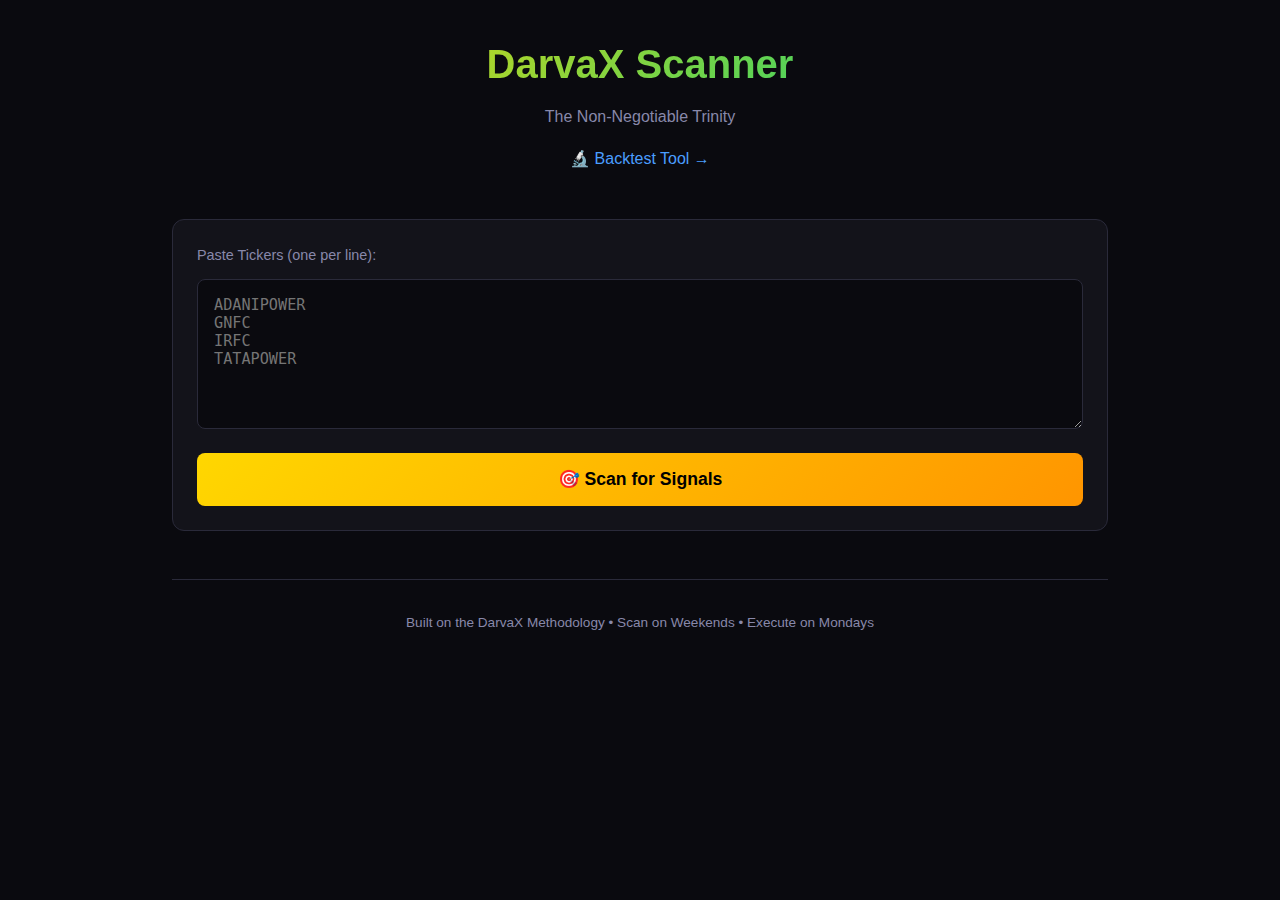
<file: frontend/index.html>
<!DOCTYPE html>
<html lang="en">

<head>
    <meta charset="UTF-8">
    <meta name="viewport" content="width=device-width, initial-scale=1.0">
    <title>DarvaX Scanner</title>
    <link rel="stylesheet" href="style.css">
</head>

<body>
    <div class="container">
        <header>
            <h1>DarvaX Scanner</h1>
            <p class="subtitle">The Non-Negotiable Trinity</p>
            <nav style="margin-top: 1rem;">
                <a href="backtest.html" style="color: #4a9eff; text-decoration: none;">🔬 Backtest Tool →</a>
            </nav>
        </header>

        <main>
            <section class="input-section">
                <label for="tickers">Paste Tickers (one per line):</label>
                <textarea id="tickers" placeholder="ADANIPOWER
GNFC
IRFC
TATAPOWER"></textarea>
                <button id="scan-btn">🎯 Scan for Signals</button>
            </section>

            <section class="results-section" id="results-section" style="display: none;">
                <h2>Verified Signals</h2>
                <div id="loading" class="loading" style="display: none;">
                    Scanning... ⏳
                </div>
                <table id="results-table">
                    <thead>
                        <tr>
                            <th>Priority</th>
                            <th>ATH</th>
                            <th>Ticker</th>
                            <th>Close</th>
                            <th>Trigger</th>
                            <th>Distance</th>
                            <th>Stop Loss</th>
                            <th>Volume</th>
                            <th>Action</th>
                        </tr>
                    </thead>
                    <tbody id="results-body">
                    </tbody>
                </table>
                <p id="no-results" class="no-results" style="display: none;">
                    No stocks passed all filters. Try different tickers.
                </p>
            </section>
        </main>

        <footer>
            <p>Built on the DarvaX Methodology • Scan on Weekends • Execute on Mondays</p>
        </footer>
    </div>

    <!-- Chart Analysis Modal -->
    <div id="analysis-modal" class="modal" style="display: none;">
        <div class="modal-content">
            <span class="modal-close" id="modal-close">&times;</span>
            <h2>📊 Chart Analysis: <span id="modal-ticker"></span></h2>

            <div id="upload-section">
                <p>Upload a Weekly/Monthly chart screenshot for forensic analysis:</p>
                <input type="file" id="chart-upload" accept="image/*">
                <button id="analyze-btn" disabled>🔬 Analyze Chart</button>
            </div>

            <div id="analysis-loading" style="display: none;" class="loading">
                Analyzing chart with Gemini Vision... 🧠
            </div>

            <div id="analysis-result" class="analysis-result" style="display: none;"></div>
        </div>
    </div>

    <script src="main.js"></script>
</body>

</html>
</file>
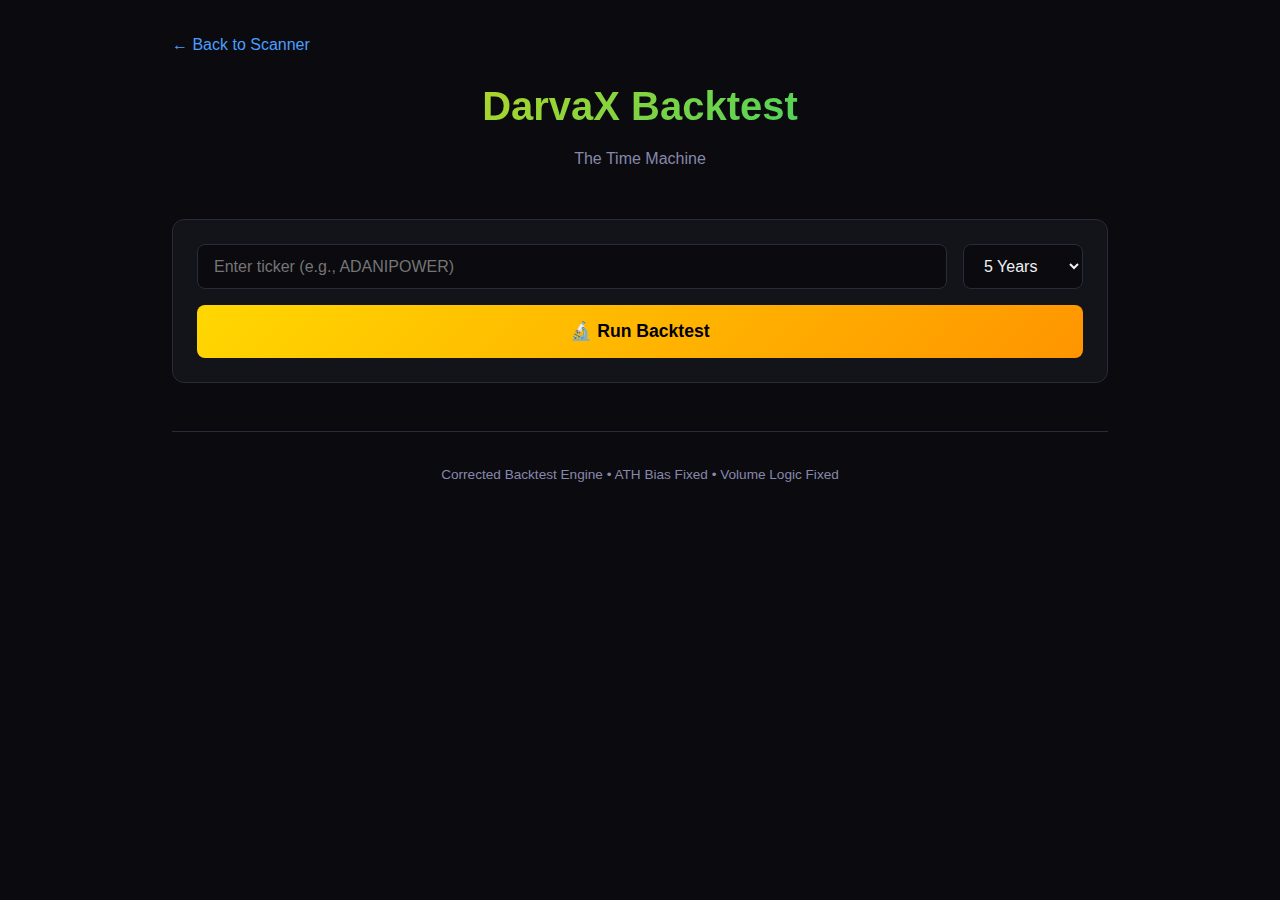
<file: frontend/backtest.html>
<!DOCTYPE html>
<html lang="en">

<head>
    <meta charset="UTF-8">
    <meta name="viewport" content="width=device-width, initial-scale=1.0">
    <title>DarvaX Backtest</title>
    <link rel="stylesheet" href="style.css">
    <style>
        .stats-grid {
            display: grid;
            grid-template-columns: repeat(auto-fit, minmax(120px, 1fr));
            gap: 1rem;
            margin-bottom: 2rem;
        }

        .stat-card {
            background: var(--bg-card);
            border: 1px solid var(--border);
            border-radius: 8px;
            padding: 1rem;
            text-align: center;
        }

        .stat-value {
            font-size: 1.5rem;
            font-weight: 700;
            margin-bottom: 0.25rem;
        }

        .stat-label {
            font-size: 0.75rem;
            color: var(--text-secondary);
            text-transform: uppercase;
        }

        .stat-positive {
            color: var(--accent-green);
        }

        .stat-negative {
            color: var(--accent-red);
        }

        .stat-neutral {
            color: var(--accent-gold);
        }

        .trade-win {
            background: rgba(0, 208, 132, 0.1);
        }

        .trade-loss {
            background: rgba(255, 71, 87, 0.1);
        }

        .trade-carry {
            background: rgba(255, 215, 0, 0.1);
        }

        .input-row {
            display: flex;
            gap: 1rem;
            margin-bottom: 1rem;
        }

        .input-row input {
            flex: 1;
            background: var(--bg-dark);
            border: 1px solid var(--border);
            border-radius: 8px;
            padding: 0.75rem 1rem;
            color: var(--text-primary);
            font-size: 1rem;
        }

        .input-row input:focus {
            outline: none;
            border-color: var(--accent-blue);
        }

        .input-row select {
            background: var(--bg-dark);
            border: 1px solid var(--border);
            border-radius: 8px;
            padding: 0.75rem 1rem;
            color: var(--text-primary);
            font-size: 1rem;
            min-width: 120px;
        }

        .nav-link {
            display: inline-block;
            margin-bottom: 1rem;
            color: var(--accent-blue);
            text-decoration: none;
        }

        .nav-link:hover {
            text-decoration: underline;
        }
    </style>
</head>

<body>
    <div class="container">
        <a href="index.html" class="nav-link">← Back to Scanner</a>

        <header>
            <h1>DarvaX Backtest</h1>
            <p class="subtitle">The Time Machine</p>
        </header>

        <main>
            <section class="input-section">
                <div class="input-row">
                    <input type="text" id="ticker" placeholder="Enter ticker (e.g., ADANIPOWER)">
                    <select id="years">
                        <option value="3">3 Years</option>
                        <option value="5" selected>5 Years</option>
                    </select>
                </div>
                <button id="backtest-btn">🔬 Run Backtest</button>
            </section>

            <section class="results-section" id="results-section" style="display: none;">
                <div id="loading" class="loading" style="display: none;">
                    Running backtest... ⏳
                </div>

                <div id="stats-section" style="display: none;">
                    <h2>Performance Summary</h2>
                    <div class="stats-grid" id="stats-grid"></div>
                </div>

                <div id="trades-section" style="display: none;">
                    <h2>Trade History</h2>
                    <table id="trades-table">
                        <thead>
                            <tr>
                                <th>Setup Date</th>
                                <th>Trigger</th>
                                <th>Stop</th>
                                <th>Target</th>
                                <th>Status</th>
                                <th>P&L %</th>
                            </tr>
                        </thead>
                        <tbody id="trades-body"></tbody>
                    </table>
                </div>

                <p id="no-results" class="no-results" style="display: none;"></p>
            </section>
        </main>

        <footer>
            <p>Corrected Backtest Engine • ATH Bias Fixed • Volume Logic Fixed</p>
        </footer>
    </div>

    <script>
        const API_URL = 'http://localhost:8000';

        const tickerInput = document.getElementById('ticker');
        const yearsSelect = document.getElementById('years');
        const backtestBtn = document.getElementById('backtest-btn');
        const resultsSection = document.getElementById('results-section');
        const loadingEl = document.getElementById('loading');
        const statsSection = document.getElementById('stats-section');
        const statsGrid = document.getElementById('stats-grid');
        const tradesSection = document.getElementById('trades-section');
        const tradesBody = document.getElementById('trades-body');
        const noResultsEl = document.getElementById('no-results');

        backtestBtn.addEventListener('click', async () => {
            const ticker = tickerInput.value.trim().toUpperCase();
            if (!ticker) {
                alert('Please enter a ticker');
                return;
            }

            const years = parseInt(yearsSelect.value);

            // Show loading
            resultsSection.style.display = 'block';
            loadingEl.style.display = 'block';
            statsSection.style.display = 'none';
            tradesSection.style.display = 'none';
            noResultsEl.style.display = 'none';
            backtestBtn.disabled = true;
            backtestBtn.textContent = 'Running...';

            try {
                const response = await fetch(`${API_URL}/api/backtest`, {
                    method: 'POST',
                    headers: { 'Content-Type': 'application/json' },
                    body: JSON.stringify({ ticker, years }),
                });

                if (!response.ok) throw new Error('Backtest failed');

                const result = await response.json();
                displayResults(result);
            } catch (error) {
                console.error('Error:', error);
                alert('Failed to run backtest. Make sure the backend is running.');
            } finally {
                loadingEl.style.display = 'none';
                backtestBtn.disabled = false;
                backtestBtn.textContent = '🔬 Run Backtest';
            }
        });

        function displayResults(result) {
            if (result.error) {
                noResultsEl.textContent = result.error;
                noResultsEl.style.display = 'block';
                return;
            }

            if (!result.trades || result.trades.length === 0) {
                noResultsEl.textContent = 'No DarvaX setups found in this period.';
                noResultsEl.style.display = 'block';
                return;
            }

            // Display Stats
            const stats = result.stats;
            statsGrid.innerHTML = `
                <div class="stat-card">
                    <div class="stat-value">${stats.total_trades}</div>
                    <div class="stat-label">Total Trades</div>
                </div>
                <div class="stat-card">
                    <div class="stat-value stat-positive">${stats.wins}</div>
                    <div class="stat-label">Wins</div>
                </div>
                <div class="stat-card">
                    <div class="stat-value stat-negative">${stats.losses}</div>
                    <div class="stat-label">Losses</div>
                </div>
                <div class="stat-card">
                    <div class="stat-value stat-neutral">${stats.carries}</div>
                    <div class="stat-label">Carries</div>
                </div>
                <div class="stat-card">
                    <div class="stat-value ${stats.win_rate >= 50 ? 'stat-positive' : 'stat-neutral'}">${stats.win_rate}%</div>
                    <div class="stat-label">Win Rate</div>
                </div>
                <div class="stat-card">
                    <div class="stat-value ${stats.total_return >= 0 ? 'stat-positive' : 'stat-negative'}">${stats.total_return > 0 ? '+' : ''}${stats.total_return}%</div>
                    <div class="stat-label">Total Return</div>
                </div>
                <div class="stat-card">
                    <div class="stat-value ${stats.expected_value >= 0 ? 'stat-positive' : 'stat-negative'}">${stats.expected_value > 0 ? '+' : ''}${stats.expected_value}%</div>
                    <div class="stat-label">Expected Value</div>
                </div>
            `;
            statsSection.style.display = 'block';

            // Display Trades
            tradesBody.innerHTML = '';
            result.trades.forEach(trade => {
                const row = document.createElement('tr');
                let rowClass = '';
                if (trade.status === 'WIN') rowClass = 'trade-win';
                else if (trade.status.includes('LOSS')) rowClass = 'trade-loss';
                else if (trade.status === 'CARRY') rowClass = 'trade-carry';

                row.className = rowClass;
                row.innerHTML = `
                    <td>${trade.setup_date}</td>
                    <td>₹${trade.trigger}</td>
                    <td>₹${trade.stop_loss}</td>
                    <td>₹${trade.target}</td>
                    <td>${trade.status}</td>
                    <td class="${trade.pnl_pct >= 0 ? 'stat-positive' : 'stat-negative'}">${trade.pnl_pct > 0 ? '+' : ''}${trade.pnl_pct}%</td>
                `;
                tradesBody.appendChild(row);
            });
            tradesSection.style.display = 'block';
        }
    </script>
</body>

</html>
</file>
<file: frontend/style.css>
:root {
    --bg-dark: #0a0a0f;
    --bg-card: #13131a;
    --border: #2a2a3a;
    --text-primary: #f0f0f5;
    --text-secondary: #8888aa;
    --accent-gold: #ffd700;
    --accent-green: #00d084;
    --accent-red: #ff4757;
    --accent-blue: #4a9eff;
}

* {
    margin: 0;
    padding: 0;
    box-sizing: border-box;
}

body {
    font-family: 'Inter', -apple-system, BlinkMacSystemFont, sans-serif;
    background: var(--bg-dark);
    color: var(--text-primary);
    min-height: 100vh;
    line-height: 1.6;
}

.container {
    max-width: 1000px;
    margin: 0 auto;
    padding: 2rem;
}

header {
    text-align: center;
    margin-bottom: 3rem;
}

h1 {
    font-size: 2.5rem;
    font-weight: 700;
    background: linear-gradient(135deg, var(--accent-gold), var(--accent-green));
    -webkit-background-clip: text;
    -webkit-text-fill-color: transparent;
    background-clip: text;
    margin-bottom: 0.5rem;
}

.subtitle {
    color: var(--text-secondary);
    font-size: 1rem;
}

.input-section {
    background: var(--bg-card);
    border: 1px solid var(--border);
    border-radius: 12px;
    padding: 1.5rem;
    margin-bottom: 2rem;
}

label {
    display: block;
    margin-bottom: 0.75rem;
    color: var(--text-secondary);
    font-size: 0.9rem;
}

textarea {
    width: 100%;
    height: 150px;
    background: var(--bg-dark);
    border: 1px solid var(--border);
    border-radius: 8px;
    padding: 1rem;
    color: var(--text-primary);
    font-family: 'Monaco', monospace;
    font-size: 0.95rem;
    resize: vertical;
    margin-bottom: 1rem;
}

textarea:focus {
    outline: none;
    border-color: var(--accent-blue);
}

button {
    width: 100%;
    padding: 1rem;
    background: linear-gradient(135deg, var(--accent-gold), #ff9500);
    border: none;
    border-radius: 8px;
    color: #000;
    font-size: 1.1rem;
    font-weight: 600;
    cursor: pointer;
    transition: transform 0.2s, box-shadow 0.2s;
}

button:hover {
    transform: translateY(-2px);
    box-shadow: 0 8px 24px rgba(255, 215, 0, 0.3);
}

button:disabled {
    opacity: 0.5;
    cursor: not-allowed;
    transform: none;
}

.results-section {
    background: var(--bg-card);
    border: 1px solid var(--border);
    border-radius: 12px;
    padding: 1.5rem;
}

.results-section h2 {
    margin-bottom: 1rem;
    font-size: 1.25rem;
    color: var(--accent-green);
}

.loading {
    text-align: center;
    padding: 2rem;
    color: var(--text-secondary);
    font-size: 1.1rem;
}

table {
    width: 100%;
    border-collapse: collapse;
}

th,
td {
    padding: 0.75rem 1rem;
    text-align: left;
    border-bottom: 1px solid var(--border);
}

th {
    color: var(--text-secondary);
    font-weight: 500;
    font-size: 0.85rem;
    text-transform: uppercase;
}

td {
    font-size: 0.95rem;
}

.ticker-link {
    color: var(--accent-blue);
    text-decoration: none;
    font-weight: 600;
}

.ticker-link:hover {
    text-decoration: underline;
}

.trigger {
    color: var(--accent-green);
    font-weight: 600;
}

.stop {
    color: var(--accent-red);
}

.volume-contraction {
    color: var(--accent-gold);
}

.volume-expansion {
    color: var(--accent-green);
}

.volume-neutral {
    color: var(--text-secondary);
}

.priority-sniper {
    color: #ff3366;
    font-weight: 700;
    background: rgba(255, 51, 102, 0.15);
}

.priority-tight {
    color: var(--accent-gold);
    font-weight: 600;
}

.priority-standard {
    color: var(--accent-green);
}

.priority-wide {
    color: var(--text-secondary);
}

.distance {
    color: var(--accent-blue);
    font-weight: 500;
}

.ath-bluesky {
    color: #00ff88;
    font-weight: 700;
    background: rgba(0, 255, 136, 0.15);
}

.ath-near {
    color: var(--accent-gold);
}

.ath-resist {
    color: var(--text-secondary);
}

.no-results {
    text-align: center;
    padding: 2rem;
    color: var(--text-secondary);
}

footer {
    text-align: center;
    margin-top: 3rem;
    padding-top: 2rem;
    border-top: 1px solid var(--border);
    color: var(--text-secondary);
    font-size: 0.85rem;
}

@media (max-width: 600px) {
    .container {
        padding: 1rem;
    }

    h1 {
        font-size: 1.75rem;
    }

    table {
        font-size: 0.85rem;
    }

    th,
    td {
        padding: 0.5rem;
    }
}

/* Analyze Button */
.analyze-chart-btn {
    background: linear-gradient(135deg, var(--accent-blue), #6a5acd);
    border: none;
    border-radius: 6px;
    padding: 0.4rem 0.6rem;
    font-size: 1rem;
    cursor: pointer;
    transition: transform 0.2s;
}

.analyze-chart-btn:hover {
    transform: scale(1.1);
}

/* Modal */
.modal {
    position: fixed;
    top: 0;
    left: 0;
    width: 100%;
    height: 100%;
    background: rgba(0, 0, 0, 0.85);
    display: flex;
    align-items: center;
    justify-content: center;
    z-index: 1000;
}

.modal-content {
    background: var(--bg-card);
    border: 1px solid var(--border);
    border-radius: 12px;
    padding: 2rem;
    max-width: 700px;
    width: 90%;
    max-height: 80vh;
    overflow-y: auto;
    position: relative;
}

.modal-close {
    position: absolute;
    top: 1rem;
    right: 1rem;
    font-size: 1.5rem;
    cursor: pointer;
    color: var(--text-secondary);
}

.modal-close:hover {
    color: var(--text-primary);
}

.modal-content h2 {
    margin-bottom: 1.5rem;
    color: var(--accent-gold);
}

#chart-upload {
    display: block;
    margin: 1rem 0;
}

#analyze-btn {
    width: auto;
    padding: 0.75rem 1.5rem;
}

.analysis-result {
    background: var(--bg-dark);
    border: 1px solid var(--border);
    border-radius: 8px;
    padding: 1.5rem;
    line-height: 1.8;
}

.analysis-result h2 {
    color: var(--accent-green);
    margin-bottom: 1rem;
}

.analysis-result h3 {
    color: var(--accent-gold);
    margin-top: 1rem;
}

.analysis-result hr {
    border: none;
    border-top: 1px solid var(--border);
    margin: 1rem 0;
}

.error {
    color: var(--accent-red);
}
</file>
